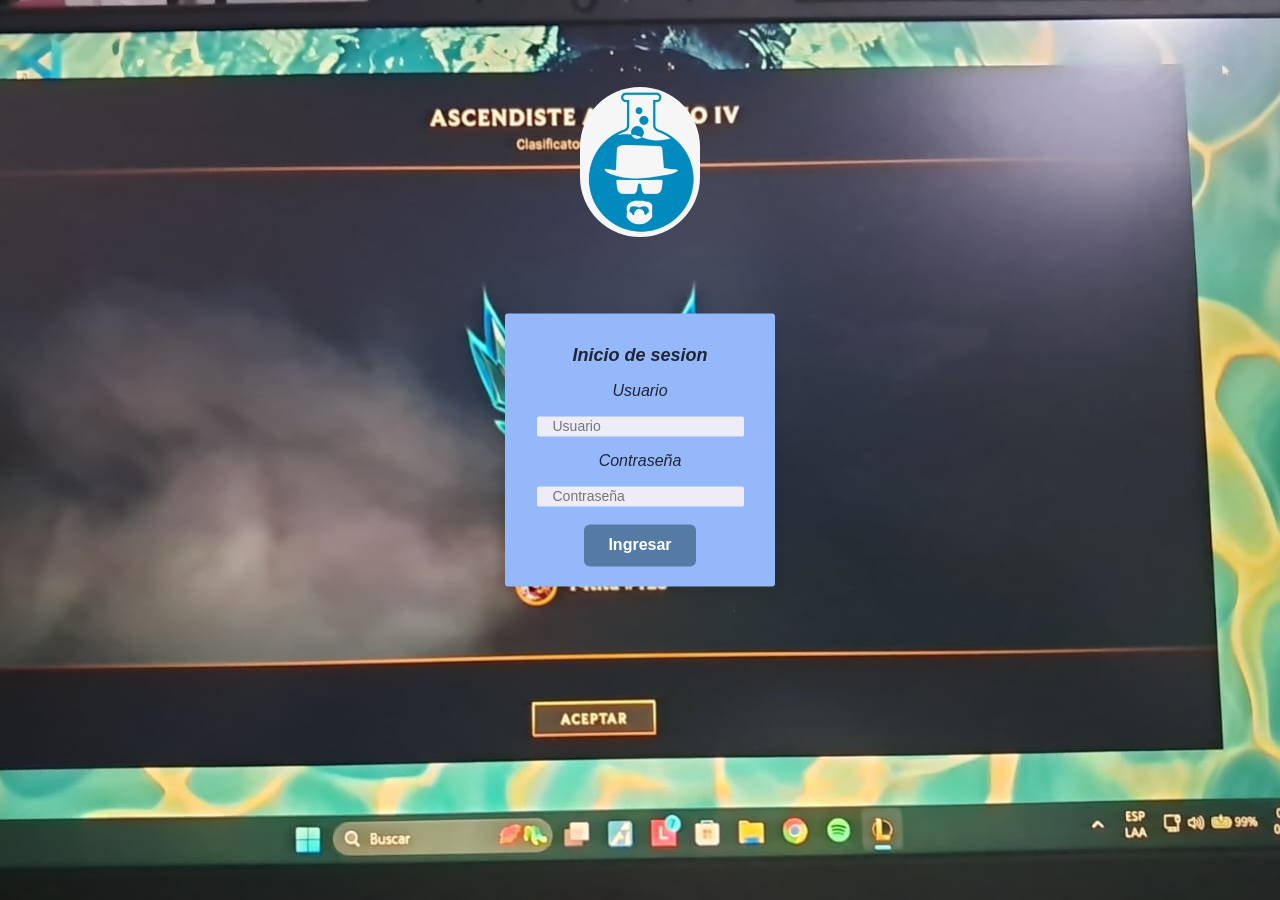
<file: Index.html>
<!DOCTYPE html>
<html lang="es">
<head>
    <meta charset="UTF-8">
    <title>Clinica</title>
    <link rel="stylesheet" href="style.css">
</head>

<body>
    <img src="icono.png" alt="20px" id="logo" class="logo">
    <form id="formlogin" action="login.php" method="POST">
        <div class = "login">
            <h1>Inicio de sesion</h1>
            <p>Usuario</p>
            <input type="text" id="usuario" name="usuario" required placeholder="Usuario">
            <p>Contraseña</p>
            <input type="password" id="pass" name="pass" required placeholder="Contraseña">
            <br></br>
            <button type="submit" id = "btnIngresar" class="btnIngresar">Ingresar</button>
        </div>
        <div id="popup" class="pop-up">
            <div class="pop-up-content">
                <img src="advertencia.png" class="imgalert">
                <h2>Error</h2>
                <p id="pop-up-text"></p>
                <button type="button" onclick="cerrarPopup()" class="btncerrar">Aceptar</button>
            </div>
        </div>
    </form>
    <script src="index.js"></script>
</body>
</html>
</file>
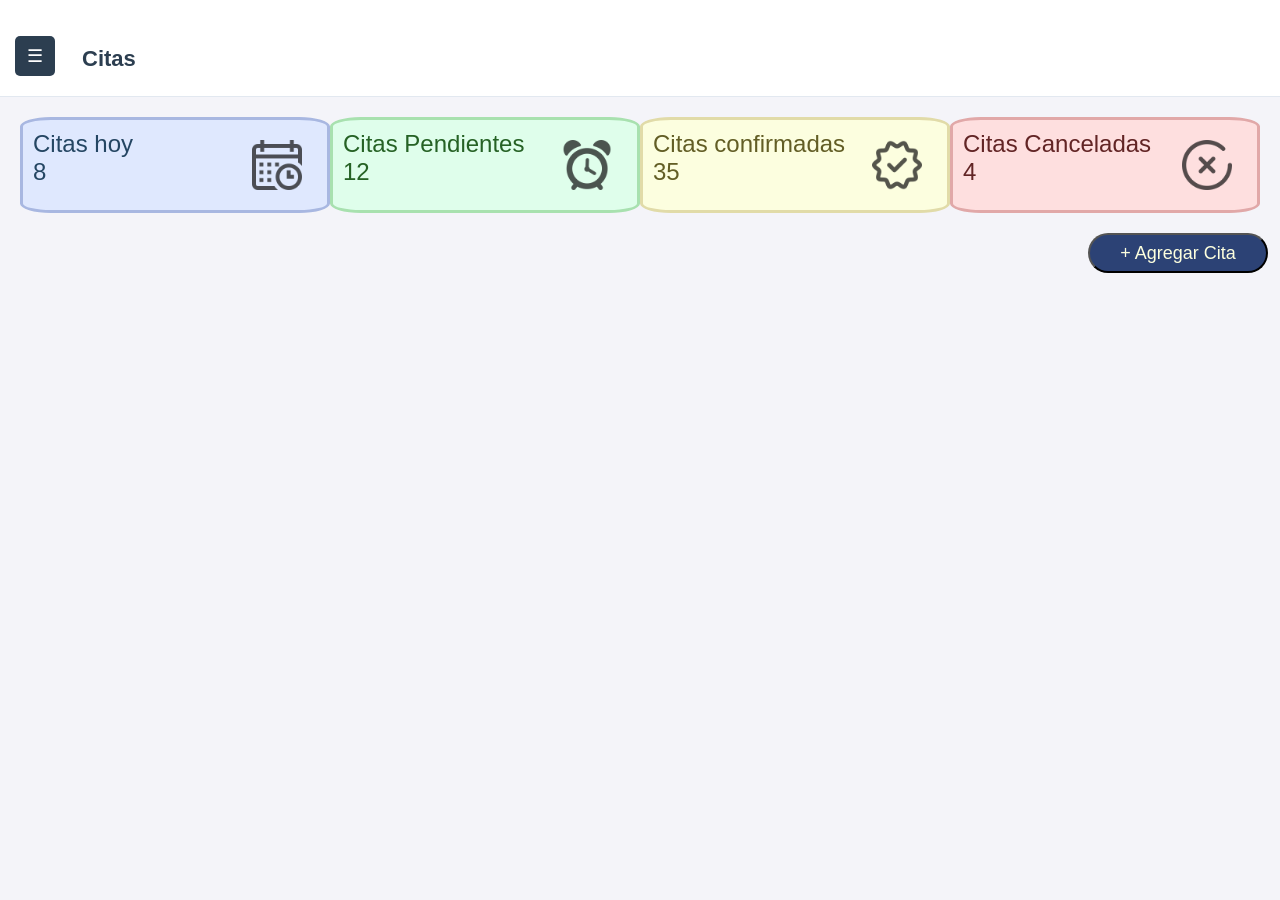
<file: citas.html>
<!DOCTYPE html>
<html lang="es">
    <head>
        <title>Citas</title>
        <meta charset="UTF-8">
        <link rel="stylesheet" href="styleglobal.css">
        <link rel="stylesheet" href="stylecitas.css">
    </head>
    <body>

            <header class="navbar">
                <div class="nav-left">
                    <input type="checkbox" id="menu-toggle" class="menu-toggle">
                    <label for="menu-toggle" class="menu-btn">☰</label>
                    <div class="sidebar">
                        <a href="dashboard.html">Dashboard</a>
                        <a href="citas.html">Citas</a>
                        <a href="pacientes.html">Pacientes</a>
                        <a href="ejercicios.html">Ejercicios</a>
                        <a href="Index.html">Salir</a>
                    </div>
                    <h2 class="title">Citas</h2>
                </div>
            </header>

            <div class="contenedor">
                <div class="b-azul">
                    <span class="b-titulo">Citas hoy</span>
                    <br>
                    <span class="b-valor">8</span>
                    <img src="calendario.png" width="50" class="img">
                </div>

                <div class="b-verde">
                    <span class="b-titulo">Citas Pendientes</span>
                    <br>
                    <span class="b-valor">12</span>
                    <img src="despertador.png" width="50" class="img">
                </div>

                <div class="b-amarillo">
                    <span class="b-titulo">Citas confirmadas</span>
                    <br>
                    <span class="b-valor">35</span>
                    <img src="verificar.png" width="50" class="img">
                </div>

                <div class="b-rojo">
                    <span class="b-titulo">Citas Canceladas</span>
                    <br>
                    <span class="b-valor">4</span>
                    <img src="cerrar.png" width="50" class="img">
                </div>
            </div>

    <button type="submit" class="btnAgregar" id="btnAgregar">+ Agregar Cita</button>


    <div id="popup" class="popup">
        <div class="popup-content">
            <form action="#" name="registropaciente" class="regispaciente" method="post">
                    <h2>Nueva Cita</h2>
                    <p>Completa la Informacion para agendar una nueva cita</p>
                    <br>
                    <div class="infopaciente">
                        <h3>Informacion del Paciente</h3>
                        <label>Paciente:</label>
                        <select id="comboPacientes" class="combopacientes">
                            <option value="">Cargando pacientes...</option>
                        </select>
                        <button type="button" id="btnAgregar" class="btnpaciente" onclick="window.location.href='pacientes.html'">+ Agregar Paciente</button>
                    </div>
                    <h2>Informacion de la Cita</h2>
                    <br>
                    <div class="infocita">
                        
                        <p>Fecha</p>
                        <input type="date" name="fechac" class="fechac" required>

                        <p>Hora</p>
                        <input type="time" name="hora" class="hora" required>

                        <label>Duracion:</label>
                        <select id="duracion">
                            <option value="30">30 minutos</option>
                            <option value="60">60 minutos</option>
                            <option value="120">120 minutos</option>
                        </select>

                        <label>Terapeuta:</label>
                        <select id="comboTerapeuta">
                            <option value="">Seleccionar Terapeuta...</option>
                        </select>

                        <label>Tipo de Cita:</label>
                        <select id="comboTerapeuta">
                            <option value="">Seleccionar tipo de cita...</option>
                        </select>
                        <p>Motivo/Observacion</p>
                        <textarea id="motivo" name="motivo" class="motivo" placeholder="Escribe el motivo de la cita o alguna observacion"></textarea>
                    </div>    
                    <button type="button" onclick="cerrarPopup()" class="btnregresar">Regresar</button>
                    <input type="submit" name="registro" class="btnenviar">
            </form>
        </div>
    </div>    
    <script src="citas.js"></script> 

    </body>
</html>
</file>
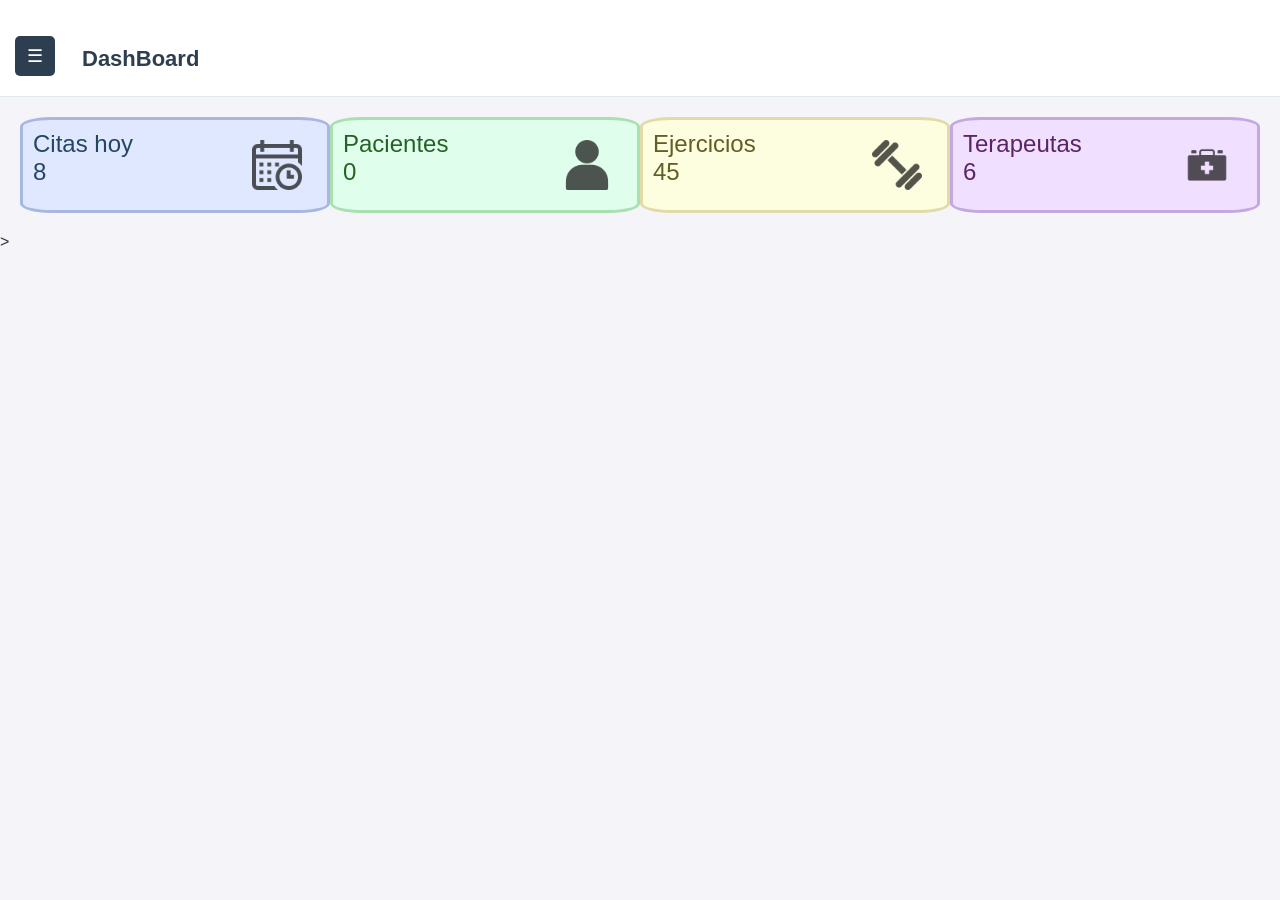
<file: dashboard.html>
<!DOCTYPE html>
<html lang="es">
    <head>
        <title>Dashboard</title>
        <meta charset="UTF-8">
        <link rel="stylesheet" href="styleglobal.css">
        <link rel="stylesheet" href="styledashboard.css">
    </head>
    <body>

            <header class="navbar">
                <div class="nav-left">
                    <input type="checkbox" id="menu-toggle" class="menu-toggle">
                    <label for="menu-toggle" class="menu-btn">☰</label>
                    <div class="sidebar">
                        <a href="dashboard.html">Dashboard</a>
                        <a href="citas.html">Citas</a>
                        <a href="pacientes.html">Pacientes</a>
                        <a href="ejercicios.html">Ejercicios</a>
                        <a href="Index.html">Salir</a>
                    </div>
                    <h2 class="title">DashBoard</h2>

                </div>
            </header>

            <div class="contenedor">
                <div class="b-azul">
                    <span class="b-titulo">Citas hoy</span>
                    <br>
                    <span class="b-valor">8</span>
                    <img src="calendario.png" width="50" class="img">
                </div>

                <div class="b-verde">
                    <span class="b-titulo">Pacientes</span>
                    <br>
                    <span class="b-valor"  id="num-total">0</span>
                    <img src="usuario.png" width="50" class="img">
                </div>

                <div class="b-amarillo">
                    <span class="b-titulo">Ejercicios</span>
                    <br>
                    <span class="b-valor">45</span>
                    <img src="pesa.png" width="50" class="img">
                </div>

                <div class="b-morado">
                    <span class="b-titulo">Terapeutas</span>
                    <br>
                    <span class="b-valor">6</span>
                    <img src="medical.png" width="50" class="img">
                </div>
            </div>

        <script>
           function actualizarEstadisticas() {
                // Agregamos ?t= + Date.now() para que la URL sea siempre distinta
                fetch('consultas_box.php?t=' + Date.now()) 
                    .then(response => response.json())
                    .then(data => {
                        document.getElementById('num-total').innerText = data.total;
                        document.getElementById('num-nuevos').innerText = data.nuevos;
                    })
                    .catch(error => console.error('Error al obtener datos:', error));
            }

            // Ejecutar cuando cargue la página
            actualizarEstadisticas();
            
            // Opcional: Actualizar cada 30 segundos para que sea "tiempo real"
            setInterval(actualizarEstadisticas, 30000);
        </script>>
    </body>
</html>
</file>
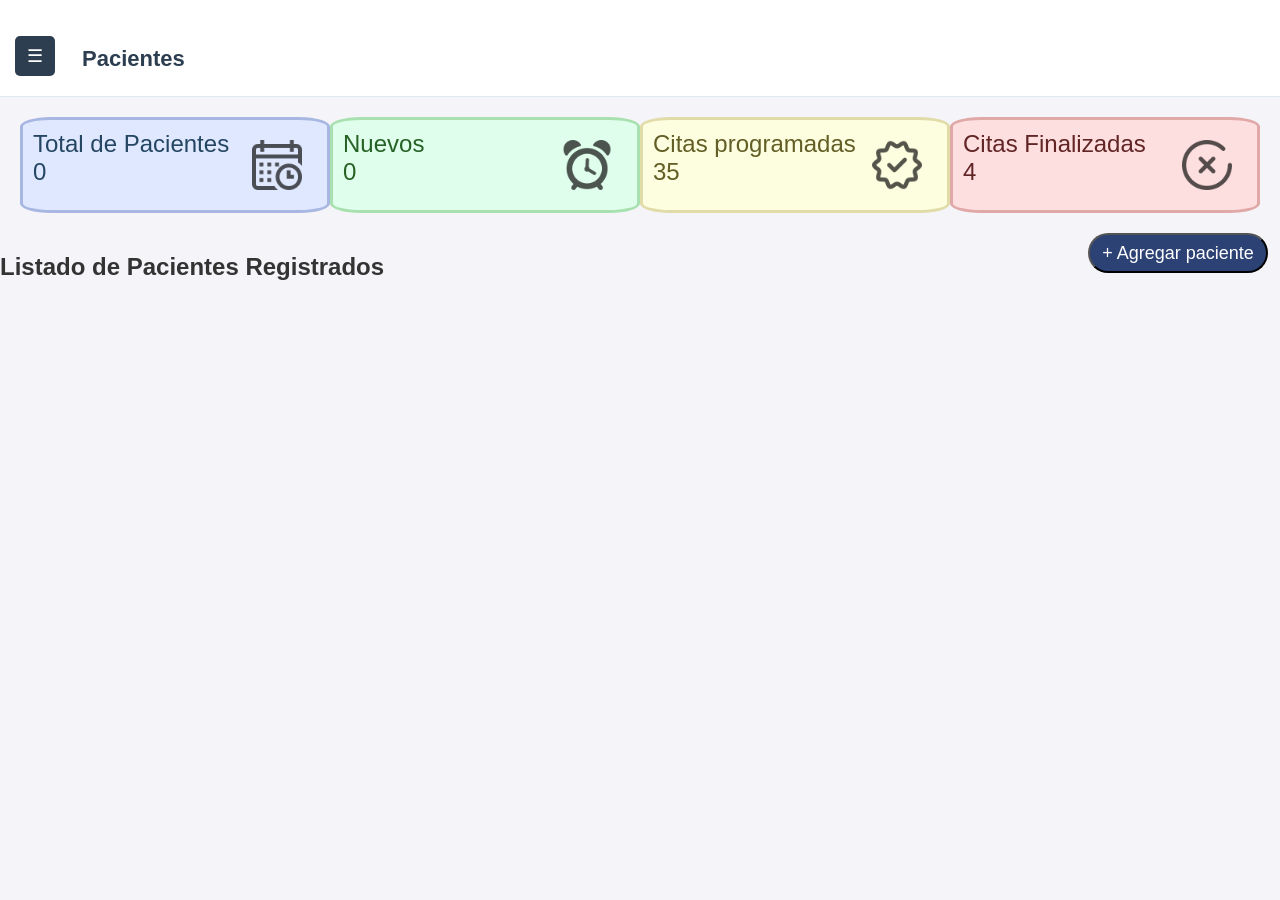
<file: pacientes.html>
<!DOCTYPE html>
<html lang="es">
    <head>
        <title>Pacientes</title>
        <meta charset="UTF-8">
        <link rel="stylesheet" href="styleglobal.css">
        <link rel="stylesheet" href="stylepacientes.css">
    </head>
    <body>

            <header class="navbar">
                <div class="nav-left">
                    <input type="checkbox" id="menu-toggle" class="menu-toggle">
                    <label for="menu-toggle" class="menu-btn">☰</label>
                    <div class="sidebar">
                        <a href="dashboard.html">Dashboard</a>
                        <a href="citas.html">Citas</a>
                        <a href="pacientes.html">Pacientes</a>
                        <a href="ejercicios.html">Ejercicios</a>
                        <a href="Index.html">Salir</a>
                    </div>
                    <h2 class="title">Pacientes</h2>

                </div>
            </header>

 <!--INCOMPLETO-->
    <div class="contenedor">
        <div class="b-azul">
            <span class="b-titulo">Total de Pacientes</span>
            <br>
            <span class="b-valor"  id="num-total">0</span>
            <img src="calendario.png" width="50" class="img">
        </div>

        <div class="b-verde">
            <span class="b-titulo">Nuevos</span>
            <br>
            <span class="b-valor" id="num-nuevos">0</span>
            <img src="despertador.png" width="50" class="img">
        </div>

        <div class="b-amarillo">
            <span class="b-titulo">Citas programadas</span>
            <br>
            <span class="b-valor" >35</span>
            <img src="verificar.png" width="50" class="img">
        </div>

        <div class="b-rojo">
            <span class="b-titulo">Citas Finalizadas</span>
            <br>
            <span class="b-valor">4</span>
            <img src="cerrar.png" width="50" class="img">
        </div>
    </div>
        <button type="submit" class="btnAgregar" id="btnAgregar">+ Agregar paciente</button>

    <div class="contenedor-principal">
        <h2>Listado de Pacientes Registrados</h2>
        
        <iframe src="pacientetabla.php" width="100%" height="400px" frameborder="0"></iframe>
    </div>

    <div id="popup" class="popup">
            <div class="popup-content">
                <form action="paciente.php" name="registropaciente" class="regispaciente" method="post">
                    <h2>Informacion Personal</h2>
                    <br>
                    <div class="infopersonal">
                        <p>Nombre Completo</p>
                        <input type="text" name="nombre" class="nombre" required placeholder="Nombre del paciente">

                        <p>Fecha de nacimiento</p>
                        <input type="date" name="nacimiento" class="nacimiento" required>

                        <label for="Genero">Genero</label>
                        <select id="genero" name="genero">
                            <option value="hombre">Hombre</option>
                            <option value="mujer">Mujer</option>
                            <option value="indefinido">Joto</option>
                        </select>

                        <label for="eCivil">Estado Civil</label>
                        <select id="estadoc" name="estadoc">
                            <option value="soltero">Soltero(a)</option>
                            <option value="casado">Casado(a)</option>
                            <option value="divorciado">Divorciado(a)</option>
                            <option value="viudo">Viudo(a)</option>
                        </select>
                        <p>Telefono</p>
                        <input type="tel" name="telefono" class="telefono" required placeholder="Ej. 555-123-4567">

                        <p>Correo</p>
                        <input type="email" name="email" class="email" required placeholder="Ej. correo@gmail.com">
                    </div>
                    <h2>Informacion del Contacto</h2>
                    <br>
                    <div class="infocontacto">
                        
                        <p>Direccion</p>
                        <input type="text" name="direccion" class="direccion" required placeholder="Ej. Calle 123, Col. Centro">
                        <p>Ciudad</p>
                        <input type="text" name="ciudad" class="ciudad" required placeholder="Ej. Ciudad de Mexico">
                        <p>Codigo Postal</p>
                        <input type="text" name="cp" class="cp" required placeholder="Ej. 44600">
                    </div>
                    <h2>Informacion Adicional</h2>
                    <br>
                    <div class="infoadd">
                        <label for="tsangre">Tipo de Sangre</label>
                        <select id="tsangre" name="tsangre">
                            <option value="opositivo">O+</option>
                            <option value="onegativo">O-</option>
                            <option value="apositivo">A+</option>
                            <option value="anegativo">A-</option>
                            <option value="bpositivo">B+</option>
                            <option value="bnegativo">B-</option>
                            <option value="abpositivo">AB+</option>
                            <option value="abnegativo">AB-</option>
                        </select>
                        <p>Alergias</p>
                        <input type="text" name="alergias" class="alergias" required placeholder="Ej. Penicilina, Latex, Polvo, Etc.">
                    </div>
                    <div class="infouser" id="infouser" name="infouser">
                        <p>Nombre de Usuario</p>
                        <input type="text" name="nameuser" id="nameuser" required placeholder="Usuario">
                        <p>Contraseña Provisional</p>
                        <input type="text" name="passuser" id="passuser" required placeholder="Contraseña">
                    </div>
                    <br>
                    <button type="button" onclick="cerrarPopup()" class="btnregresar">Regresar</button>
                    <input type="submit" name="registro" class="btnenviar">
                </form>
            </div>
        </div>
    </div>
    <script src="pacientes.js"></script>
    <script>
        function actualizarEstadisticas() {
            // Agregamos ?t= + Date.now() para que la URL sea siempre distinta
            fetch('consultas_box.php?t=' + Date.now()) 
                .then(response => response.json())
                .then(data => {
                    document.getElementById('num-total').innerText = data.total;
                    document.getElementById('num-nuevos').innerText = data.nuevos;
                })
                .catch(error => console.error('Error al obtener datos:', error));
        }

        // Ejecutar cuando cargue la página
        actualizarEstadisticas();
        
        // Opcional: Actualizar cada 30 segundos para que sea "tiempo real"
        setInterval(actualizarEstadisticas, 30000);
    </script>
    </body>
</html>
</file>
<file: style.css>
html { height: 100% }
::-moz-selection { background: #fe57a1; color: #fff; text-shadow: none; }
::selection { background: #fe57a1; color: #fff; text-shadow: none; }
body {
    background-image: url('fondo.jpg');
    background-position: center;
    background-repeat: no-repeat;
    background-size: cover;
    
    min-height: 100vh;
    background-attachment: fixed;      
    margin: 0;                         
}

.btnIngresar {
    padding: 12px 24px;
    font-size: 16px;
    font-family: 'Franklin Gothic Medium', 'Arial Narrow', Arial, sans-serif;
    font-weight: bold;
    
    background-color: #547ba4; 
    color: white;
    border: none;
    border-radius: 6px;
    
    
    cursor: pointer; 
    transition: background-color 0.3s ease, transform 0.1s ease; 
}

.btnIngresar:hover {
    background-color: #2b95ff; 
}

input[type="password"], input[type="text"]{
    
    /* 1. Dimensiones y Espaciado */
    padding: 2px 16px;
    font-size: 14px;
    font-family: 'Franklin Gothic Medium', 'Arial Narrow', Arial, sans-serif;
    font-weight: lighter;

    
    background-color: #eeecf6;
    color: rgb(84, 84, 106);
    border: none;
    border-radius: 2px;
    
    transition: background-color 0.3s ease, transform 0.1s ease;
}

input[type="password"]:focus, input[type="text"]:focus {
  box-shadow: 0 0 4px 1px rgb(16, 255, 231);
  outline: 0;
}
.login {
    position: absolute;
    top: 50%;
    left: 50%;
    transform: translate(-50%, -50%);

    background-color: rgb(148, 184, 249);
    padding: 20px;
    border-radius: 3px;
    box-shadow: 0 4px 12px rgba(0, 0, 0, 0.1);
    width: 230px;
    text-align: center;
}

.login h1{
    font-family: 'Franklin Gothic Medium', 'Arial Narrow', Arial, sans-serif;
    font-size: large;
    font-style: oblique;
    font-display: unset;
    color: #202538;
}
.login p{
    font-family: 'Franklin Gothic Medium', 'Arial Narrow', Arial, sans-serif;
    font-size: medium;
    font-style: oblique;
    font-display: unset;
    color: #202538;
}
.logo{
    position: absolute;
    top: 18%;
    left: 50%;
    transform: translate(-50%, -50%);
    width: 120px;
    border-radius: 300px;
}

.pop-up {
    position: fixed;
    top: 0;
    left: 0;
    width: 100%;
    height: 100%;
    background: rgba(0,0,0,0.5);
    display: none;
    justify-content: center;
    align-items: center;
}

.pop-up-content {
    background: rgb(253, 248, 207);
    padding: 20px;
    color: rgb(101, 58, 2);
    border-radius: 10px;
}
.imgalert {
    position: absolute;
    top: 41%;
    left: 50%;
    width: 5%;
    height: 10%;
}

.btncerrar{
    border-style:none;
    font-size: medium;
    color: rgb(56, 32, 0);
    background-color: rgb(245, 196, 132);
    position: absolute;
    left: 47.5%;
    top: 56%;    
    border-radius: 2px;
    cursor: pointer;
    transition: background-color 0.3s ease, transform 0.1s ease;
}

.btncerrar:hover{
    background-color: rgb(247, 233, 215);
}
</file>
<file: styleglobal.css>
body {
    font-family: 'Segoe UI', Tahoma, Geneva, Verdana, sans-serif;
    margin: 0;
    background-color: #f4f4f9;
    color: #333;
    transition: margin-left 0.3s ease;
    height: auto !important; /* Permite que el contenido defina el largo */
    overflow-y: auto !important; /* Habilita el scroll vertical */
    overflow-x: hidden; /* Evita el scroll horizontal molesto */
}

.menu-toggle {
    display: none;
}

.menu-btn {
    font-size: 18px;
    cursor: pointer;
    background-color: #2c3e50;
    color: white;
    padding: 9px 12px;
    border: none;
    position: fixed;
    top: 36px;
    left: 15px;
    z-index: 10;
    border-radius: 5px;
    transition: background-color 0.3s, left 0.3s ease;
}

.menu-btn:hover {
    background-color: #1a252f;
}

.sidebar {
    height: 100%;
    width: 0;
    position: fixed;
    z-index: 9;
    top: 0;
    left: 0;
    background-color: #34495e;
    overflow-x: hidden;
    transition: 0.3s ease;
    padding-top: 80px;
}

.sidebar a {
    padding: 15px 25px;
    text-decoration: none;
    font-size: 20px;
    color: #bdc3c7;
    display: block;
    transition: 0.3s;
}

.sidebar a:hover {
    color: #ffffff;
    background-color: #2c3e50;
}

.menu-toggle:checked ~ .sidebar {
    width: 250px;
}

.menu-toggle:checked ~ .main-content {
    margin-left: 250px;
}


.main-contenido {
    position: relative;
    padding: 30px;
    margin-top: 30px;
    transition: margin-left 0.3s ease;
}

.main-content h1 {
    position: absolute;

    color: #2c3e50;
}

.navbar {
    display: flex;
    justify-content: space-between;
    align-items: center;
    padding: 18px 32px;
    background-color: #ffffff;
    border-bottom: 1px solid #e2e8f0;
}
.nav-left {
    position: relative;
    display: flex;
    align-items: center;
    height: 60px;
}

.title {
    position: relative;
    left: 50px;
    top: 40%;
    transform: translateY(-50%);
    margin: 0;
    font-size: 22px;
    color: #2c3e50;
}

.btnRegresar {
        background-color: #2c4275;
        color: #fdffde;
        position: relative;
        left: 85%;
        font-family: 'Franklin Gothic Medium', 'Arial Narrow', Arial, sans-serif;
        font-size: large;
        width: 180px;
        height: 40px;
        border-radius: 20px;
        cursor:pointer;
        transition: background-color 0.3s ease, transform 0.1s ease; 
}
.btnRegresar:hover{
        background-color: #1c2c52;
}
</file>
<file: stylecitas.css>
.contenedor {
    display: flex;
    flex-direction: row;
    justify-content: space-between;
    align-items: center;
    
    width: 100%;
    padding: 20px;
    box-sizing: border-box;
}

.img{
  position: absolute;
  right: 25px;
  bottom: 20px;
  width: 50px;   
  height: auto;
  opacity: 0.7;
}
.b-azul{
    position:relative;
    width: 300px;
    height: 70px;
    opacity: 95%;
    background-color: #dee8ff;
    font-size: x-large;
    color:rgb(26, 61, 91);
    border-color: #a4b4e0;
    border-style: solid;
    border-radius: 10%;
    padding: 10px;
    align-items: center;
    cursor: pointer;
    transition: background-color 0.3s ease, transform 0.1s ease; 
}

.b-verde{
    position:relative;
    width: 300px;
    height: 70px;
    opacity: 95%;
    background-color: #deffeb;
    font-size: x-large;
    color:rgb(28, 91, 26);
    border-color: #a4e0ac;
    border-style: solid;
    border-radius: 10%;
    padding: 10px;
    align-items: center;
    cursor: pointer;
    transition: background-color 0.3s ease, transform 0.1s ease; 
}

.b-amarillo{
    position:relative;
    width: 300px;
    height: 70px;
    opacity: 95%;
    background-color: #fdffde;
    font-size: x-large;
    color:rgb(91, 86, 26);
    border-color: #e0daa4;
    border-style: solid;
    border-radius: 10%;
    padding: 10px;
    align-items: center;
    cursor: pointer;
    transition: background-color 0.3s ease, transform 0.1s ease; 
}

.b-rojo{
    position:relative;
    width: 300px;
    height: 70px;
    opacity: 95%;
    background-color: #ffdede;
    font-size: x-large;
    color:rgb(91, 26, 26);
    border-color: #e0a4a4;
    border-style: solid;
    border-radius: 10%;
    padding: 10px;
    align-items: center;
    cursor: pointer;
    transition: background-color 0.3s ease, transform 0.1s ease; 
}

.b-azul:hover{
        background-color: #acc5ff;
}
.b-verde:hover{
        background-color: #acffbd;
}
.b-amarillo:hover{
        background-color: #e9ffac;
}
.b-rojo:hover{
        background-color: #f5acff;
}

.btnAgregar {
        background-color: #2c4275;
        color: #fdffde;
        position: fixed;
        left: 85%;
        font-family: 'Franklin Gothic Medium', 'Arial Narrow', Arial, sans-serif;
        font-size: large;
        width: 180px;
        height: 40px;
        border-radius: 20px;
        cursor:pointer;
        transition: background-color 0.3s ease, transform 0.1s ease; 
}
.btnAgregar:hover{
        background-color: #1c2c52;
}

.popup{
    position: fixed;
    top: 0;
    left: 0;
    width: 100%;
    height: 100%;
    background: rgba(0,0,0,0.5);
    display: none;
    justify-content: center;
    align-items: center;
    overflow-y: auto;
    font-size: small;
    padding: 20px 0;
}

.popup-content {
    background: rgb(242, 246, 249);
    padding: 10px;
    color: rgb(21, 20, 32);
    border-radius: 10px;
    line-height: 5%;
}

.infopersonal.input{
        display: flex;
        font-size: medium;
        width: auto;
}

.nombre{
        width: 79%;
}

.infopaciente{
        width: auto;
        border-style: solid;
        border-width: 1px;
        border-radius: 2px;
        padding: 5px;
}

.infocita{
        width: auto;
        border-style: solid;
        border-width: 1px;
        border-radius: 2px;
        padding: 5px;
}

.btnregresar{
    border-style:none;
    font-size: medium;
    color: rgb(14, 13, 54);
    background-color: rgb(220, 218, 229);
    position: absolute;
    width: 100px;
    height: 30px;
    left: 35.5%;
    top: 77.5%;   
    border-radius: 2px;
    cursor: pointer;
    transition: background-color 0.3s ease, transform 0.1s ease;
}

.btnregresar:hover{
        background-color: #9ea7c1;
}

.btnenviar{
    border-style:none;
    font-size: medium;
    color: rgb(220, 218, 229);
    background-color: rgb(14, 13, 54);
    position: absolute;
    width: 100px;
    height: 30px;
    left: 43.5%;
    top: 77.5%;    
    border-radius: 2px;
    cursor: pointer;
    transition: background-color 0.3s ease, transform 0.1s ease;
}

.btnenviar:hover{
        background-color: #9ea7c1;
}

.motivo{
        width: 800px;
        height: 100px;
}

.btnpaciente{
        color: rgb(14, 13, 54);
        background-color: rgb(220, 218, 229);
        position: fixed;
        left: 50%;
        top: 37%;
        font-family: 'Franklin Gothic Medium', 'Arial Narrow', Arial, sans-serif;
        font-size: medium;
        width: 180px;
        height: 25px;
        border-radius: 2px;
        cursor:pointer;
        transition: background-color 0.3s ease, transform 0.1s ease; 
}
.btnpaciente:hover{
        background-color: rgb(255, 255, 255);;
}

.combopacientes{
        width: 320px;
}
</file>
<file: styledashboard.css>
.contenedor {
    display: flex;
    flex-direction: row;
    justify-content: space-between;
    align-items: center;
    
    width: 100%;
    padding: 20px;
    box-sizing: border-box;
}

.img{
  position: absolute;
  right: 25px;
  bottom: 20px;
  width: 50px;   
  height: auto;
  opacity: 0.7;
}
.b-azul{
    position:relative;
    width: 300px;
    height: 70px;
    opacity: 95%;
    background-color: #dee8ff;
    font-size: x-large;
    color:rgb(26, 61, 91);
    border-color: #a4b4e0;
    border-style: solid;
    border-radius: 10%;
    padding: 10px;
    align-items: center;
    cursor: pointer;
    transition: background-color 0.3s ease, transform 0.1s ease; 
}

.b-verde{
    position:relative;
    width: 300px;
    height: 70px;
    opacity: 95%;
    background-color: #deffeb;
    font-size: x-large;
    color:rgb(28, 91, 26);
    border-color: #a4e0ac;
    border-style: solid;
    border-radius: 10%;
    padding: 10px;
    align-items: center;
    cursor: pointer;
    transition: background-color 0.3s ease, transform 0.1s ease; 
}

.b-amarillo{
    position:relative;
    width: 300px;
    height: 70px;
    opacity: 95%;
    background-color: #fdffde;
    font-size: x-large;
    color:rgb(91, 86, 26);
    border-color: #e0daa4;
    border-style: solid;
    border-radius: 10%;
    padding: 10px;
    align-items: center;
    cursor: pointer;
    transition: background-color 0.3s ease, transform 0.1s ease; 
}

.b-morado{
    position:relative;
    width: 300px;
    height: 70px;
    opacity: 95%;
    background-color: #f0deff;
    font-size: x-large;
    color:rgb(83, 26, 91);
    border-color: #c1a4e0;
    border-style: solid;
    border-radius: 10%;
    padding: 10px;
    align-items: center;
    cursor: pointer;
    transition: background-color 0.3s ease, transform 0.1s ease; 
}

.b-azul:hover{
        background-color: #acc5ff;
}
.b-verde:hover{
        background-color: #acffbd;
}
.b-amarillo:hover{
        background-color: #e9ffac;
}
.b-morado:hover{
        background-color: #f5acff;
}
</file>
<file: stylepacientes.css>
html, body {
    height: auto; /* Permite que el cuerpo crezca según el contenido */
    overflow-y: auto; /* Habilita el scroll vertical si es necesario */
    margin: 0;
    padding: 0;
}
.contenedor {
    display: flex;
    flex-direction: row;
    justify-content: space-between;
    align-items: center;
    
    width: 100%;
    padding: 20px;
    box-sizing: border-box;
}

.img{
  position: absolute;
  right: 25px;
  bottom: 20px;
  width: 50px;   
  height: auto;
  opacity: 0.7;
}
.b-azul{
    position:relative;
    width: 300px;
    height: 70px;
    opacity: 95%;
    background-color: #dee8ff;
    font-size: x-large;
    color:rgb(26, 61, 91);
    border-color: #a4b4e0;
    border-style: solid;
    border-radius: 10%;
    padding: 10px;
    align-items: center;
    cursor: pointer;
    transition: background-color 0.3s ease, transform 0.1s ease; 
}

.b-verde{
    position:relative;
    width: 300px;
    height: 70px;
    opacity: 95%;
    background-color: #deffeb;
    font-size: x-large;
    color:rgb(28, 91, 26);
    border-color: #a4e0ac;
    border-style: solid;
    border-radius: 10%;
    padding: 10px;
    align-items: center;
    cursor: pointer;
    transition: background-color 0.3s ease, transform 0.1s ease; 
}

.b-amarillo{
    position:relative;
    width: 300px;
    height: 70px;
    opacity: 95%;
    background-color: #fdffde;
    font-size: x-large;
    color:rgb(91, 86, 26);
    border-color: #e0daa4;
    border-style: solid;
    border-radius: 10%;
    padding: 10px;
    align-items: center;
    cursor: pointer;
    transition: background-color 0.3s ease, transform 0.1s ease; 
}

.b-rojo{
    position:relative;
    width: 300px;
    height: 70px;
    opacity: 95%;
    background-color: #ffdede;
    font-size: x-large;
    color:rgb(91, 26, 26);
    border-color: #e0a4a4;
    border-style: solid;
    border-radius: 10%;
    padding: 10px;
    align-items: center;
    cursor: pointer;
    transition: background-color 0.3s ease, transform 0.1s ease; 
}

.b-azul:hover{
        background-color: #acc5ff;
}
.b-verde:hover{
        background-color: #acffbd;
}
.b-amarillo:hover{
        background-color: #e9ffac;
}
.b-rojo:hover{
        background-color: #f5acff;
}

.btnAgregar {
        background-color: #2c4275;
        color: #ffffff;
        position: fixed;
        left: 85%;
        font-family: 'Franklin Gothic Medium', 'Arial Narrow', Arial, sans-serif;
        font-size: large;
        width: 180px;
        height: 40px;
        border-radius: 20px;
        cursor:pointer;
        transition: background-color 0.3s ease, transform 0.1s ease; 
}
.btnAgregar:hover{
        background-color: #1c2c52;
}

.popup{
    position: fixed;
    top: 0;
    left: 0;
    width: 100%;
    height: 100%;
    background: rgba(0,0,0,0.5);
    display: none;
    justify-content: center;
    align-items: center;
    overflow-y: auto;
    font-size: small;
    padding: 20px 0;
}

.popup-content {
    background: rgb(242, 246, 249);
    padding: 10px;
    color: rgb(21, 20, 32);
    border-radius: 10px;
    line-height: 5%;
}

.infopersonal.input{
        display: flex;
        font-size: medium;
        width: auto;
}

.nombre{
        width: 79%;
}

.infopersonal{
        width: auto;
        border-style: solid;
        border-width: 1px;
        border-radius: 2px;
        padding: 5px;
}

.infocontacto{
        width: auto;
        border-style: solid;
        border-width: 1px;
        border-radius: 2px;
        padding: 5px;
}

.infoadd{
        width: auto;
        border-style: solid;
        border-width: 1px;
        border-radius: 2px;
        padding: 5px;
}

.btnregresar{
    border-style:none;
    font-size: medium;
    color: rgb(14, 13, 54);
    background-color: rgb(220, 218, 229);
    position: absolute;
    width: 100px;
    height: 30px;
    left: 67%;
    top: 88%;    
    border-radius: 2px;
    cursor: pointer;
    transition: background-color 0.3s ease, transform 0.1s ease;
}

.btnregresar:hover{
        background-color: #9ea7c1;
}

.btnenviar{
    border-style:none;
    font-size: medium;
    color: rgb(220, 218, 229);
    background-color: rgb(14, 13, 54);
    position: absolute;
    width: 100px;
    height: 30px;
    left: 67%;
    top: 83%;    
    border-radius: 2px;
    cursor: pointer;
    transition: background-color 0.3s ease, transform 0.1s ease;
}

.btnenviar:hover{
        background-color: #9ea7c1;
}
</file>
